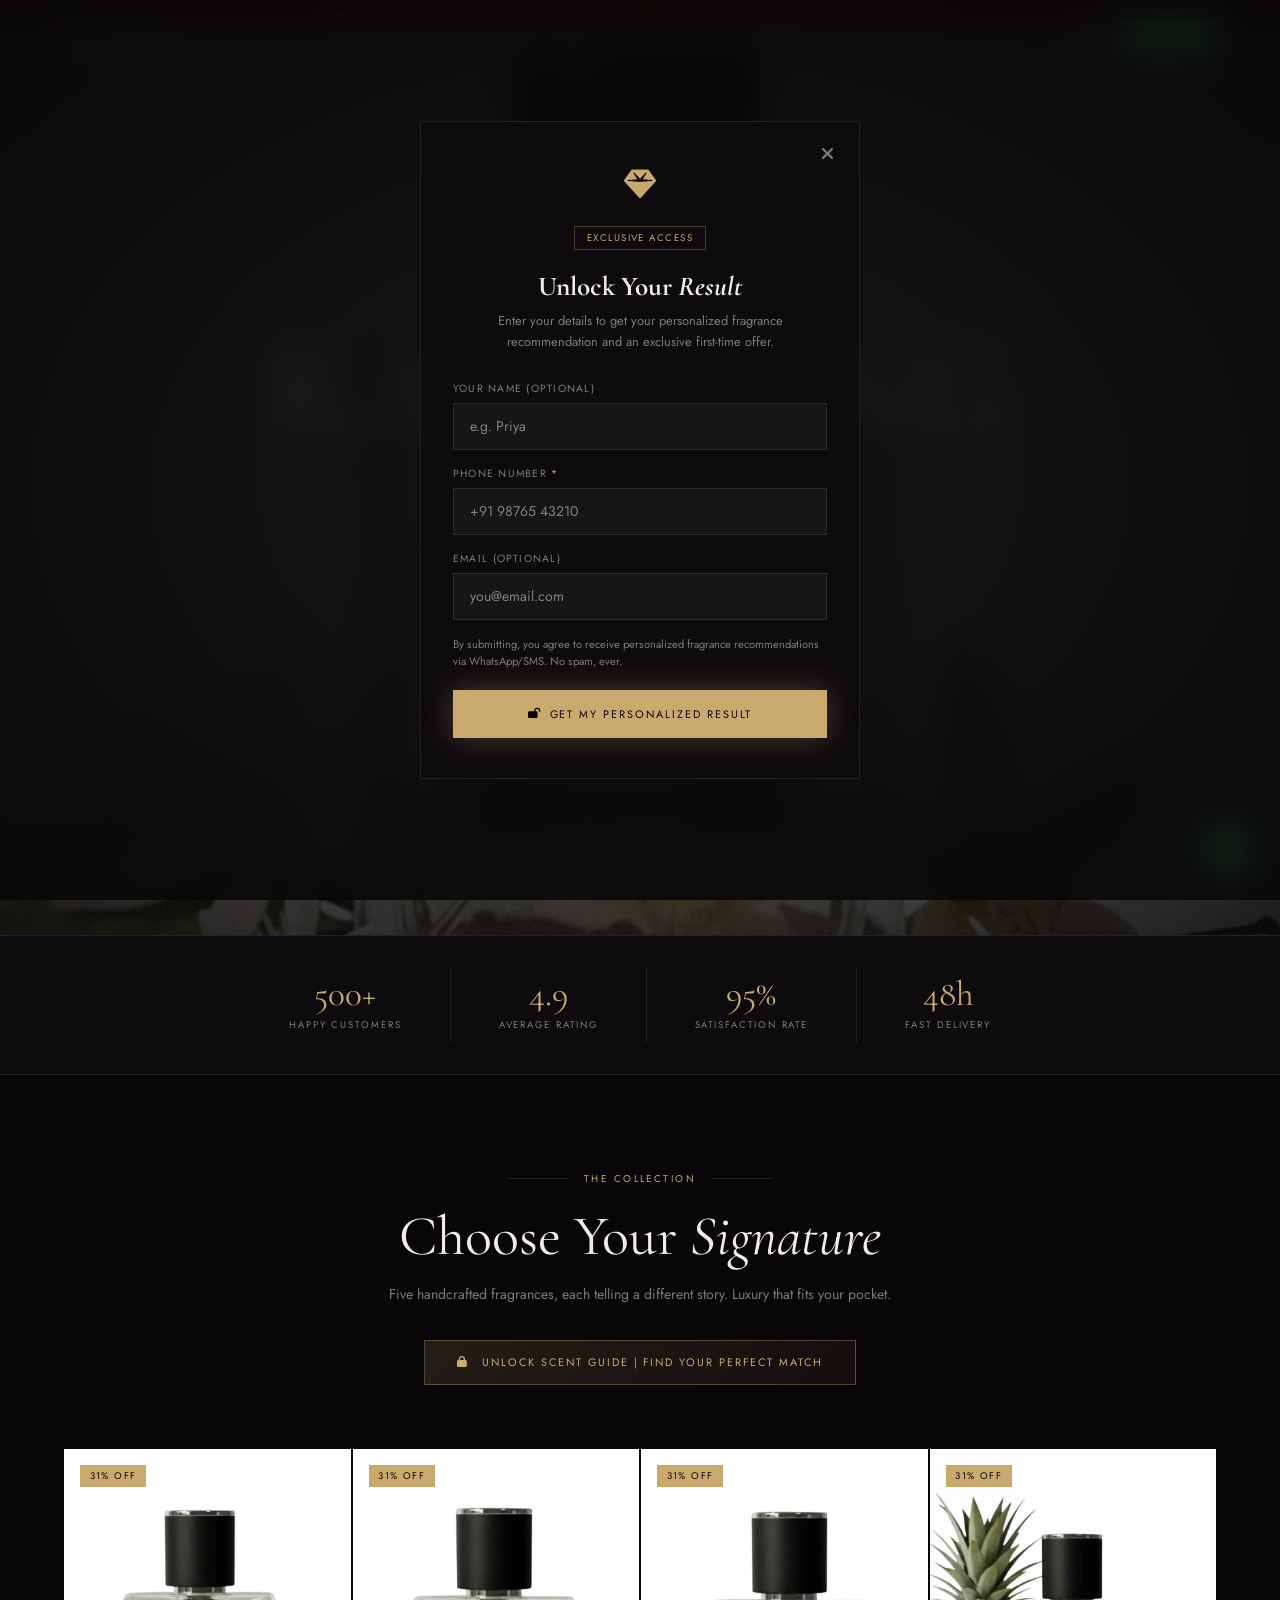
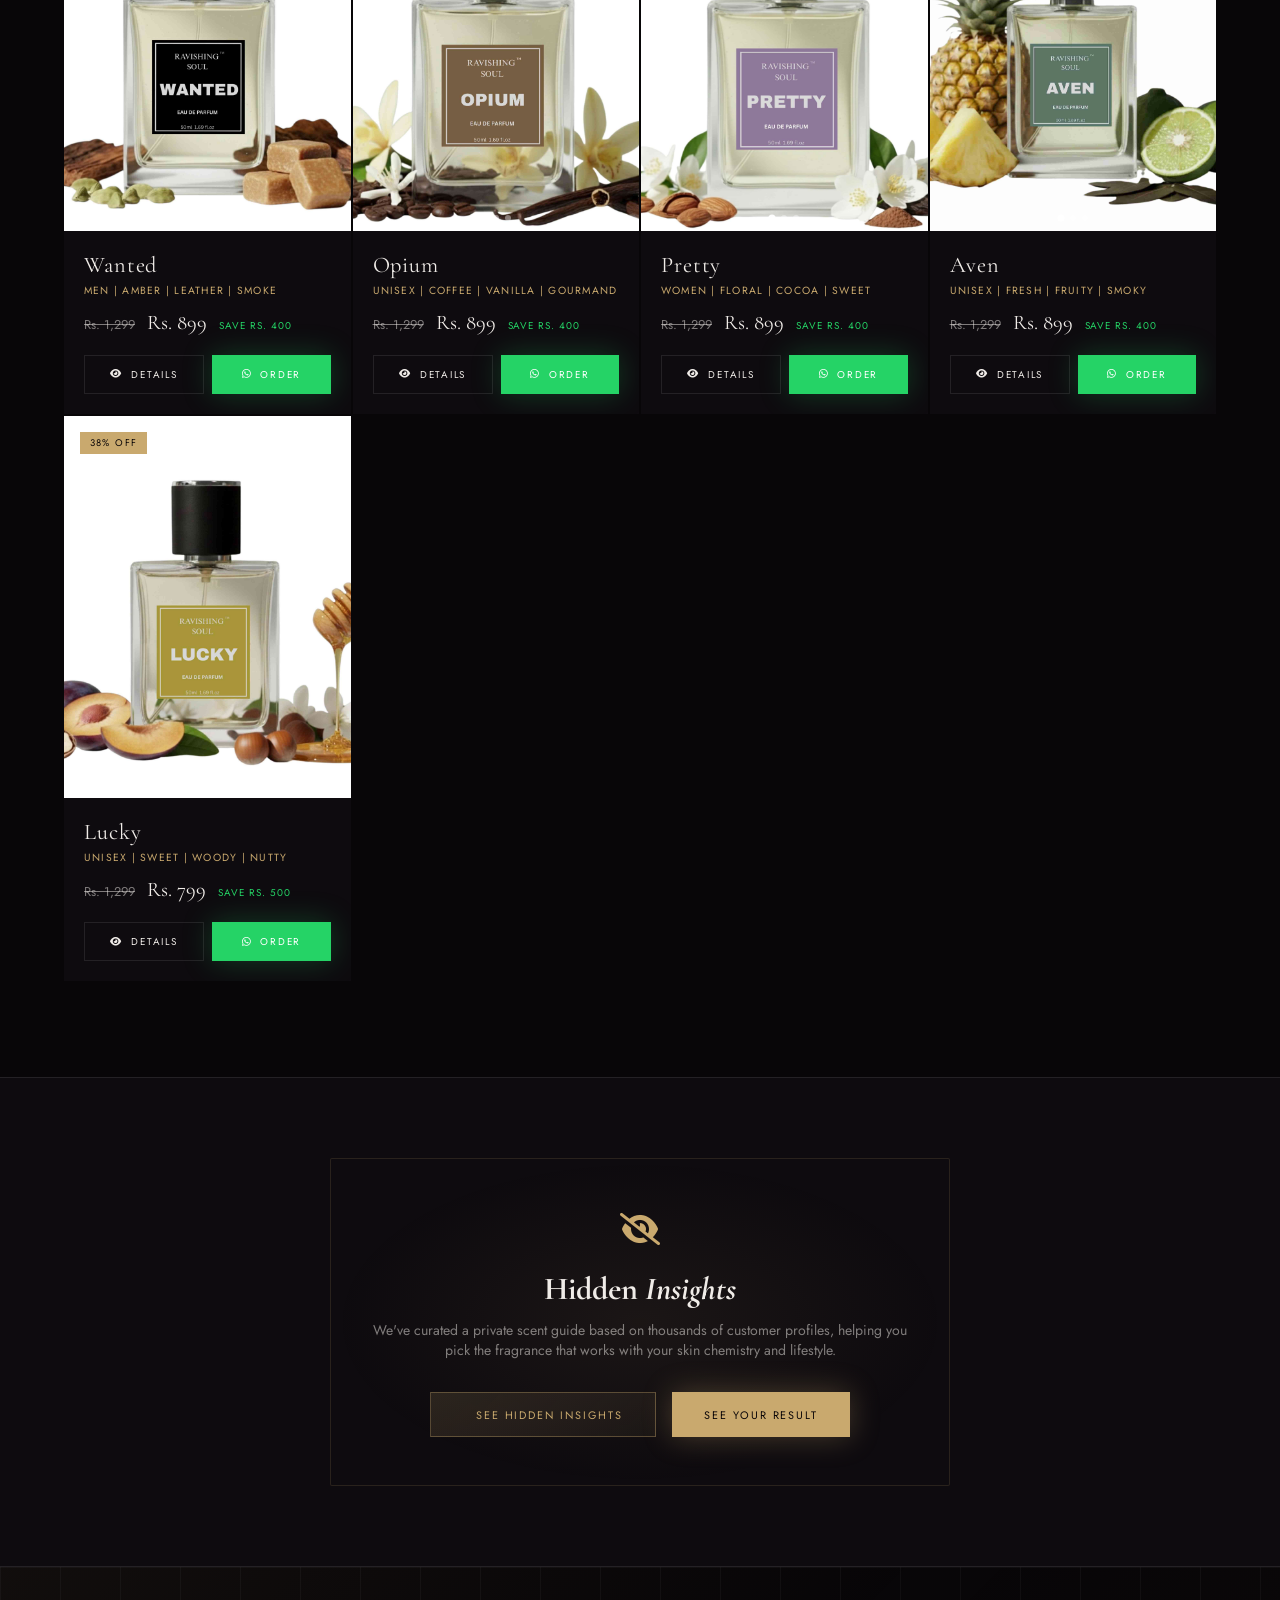
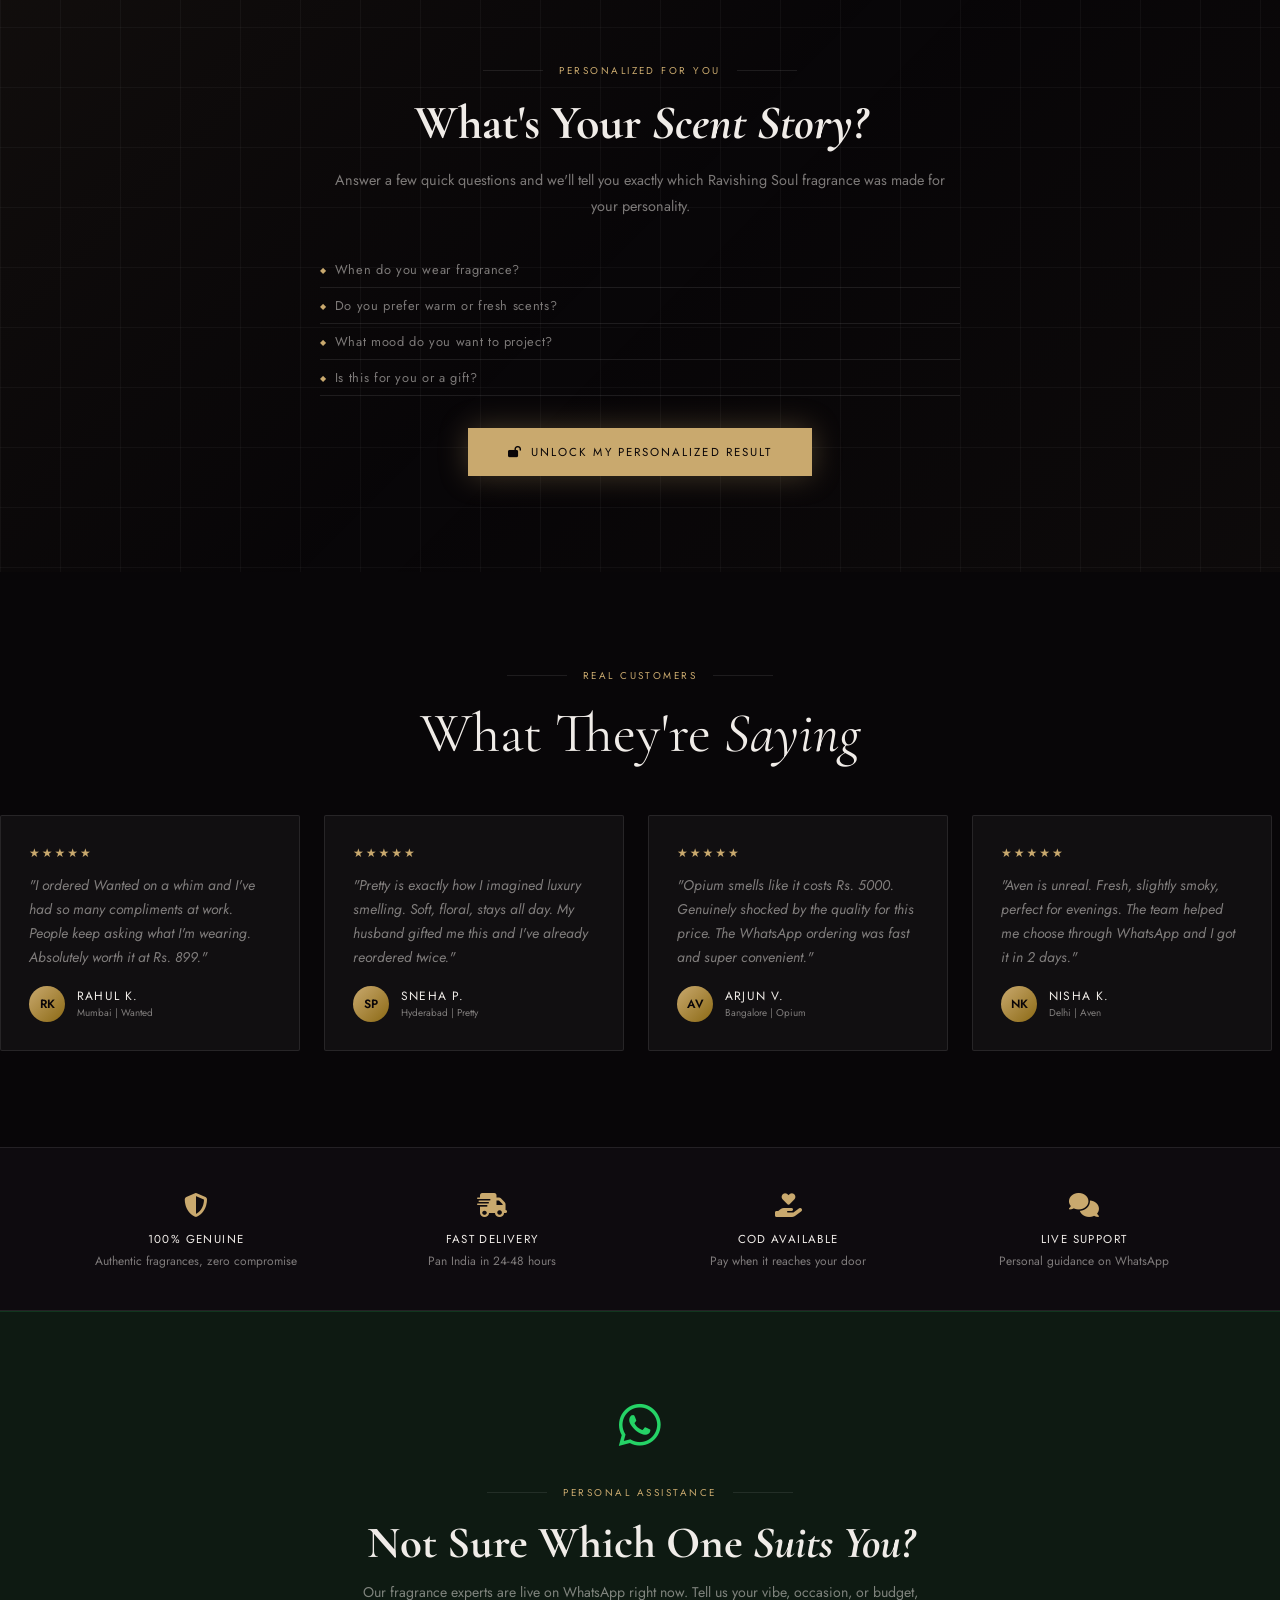
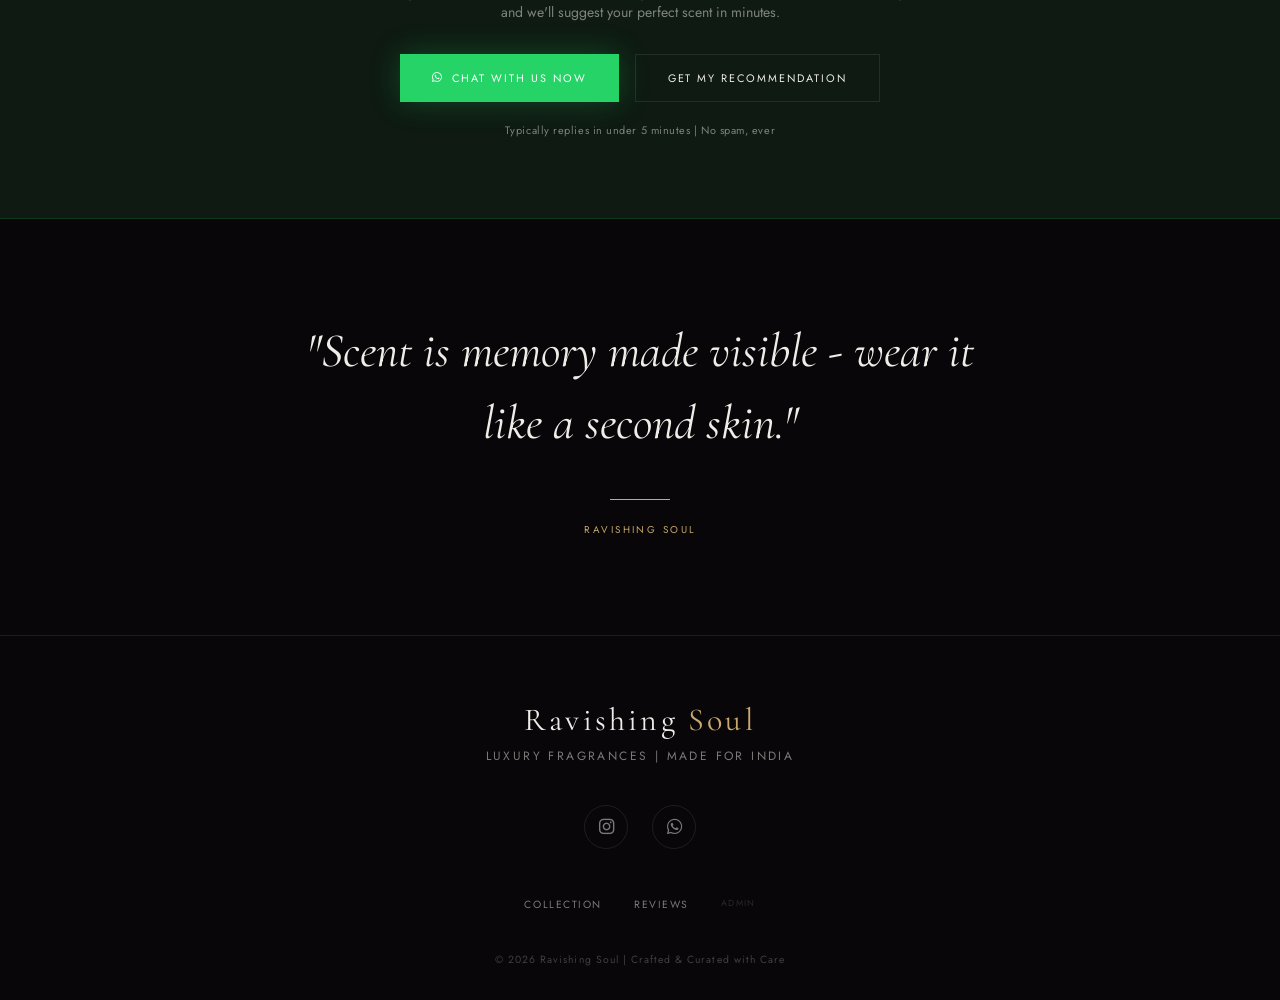
<file: index.html>
<!DOCTYPE html>
<html lang="en" data-theme="dark">
<head>
<meta charset="UTF-8"/>
<meta name="viewport" content="width=device-width,initial-scale=1.0"/>
<title>Luxury Perfumes Under Rs. 999 in India | Ravishing Soul</title>
<meta name="description" content="Buy luxury perfumes under Rs. 999 in India from Ravishing Soul. Long-lasting premium fragrances for men and women. Order online via WhatsApp with fast delivery."/>
<meta name="keywords" content="ravishing soul perfume, luxury perfume under 999, best perfume under 1000 in India, long lasting perfume, affordable luxury perfume, buy perfume online India"/>
<meta name="robots" content="index, follow"/>
<link rel="canonical" href="https://ravishingsoul.com/"/>
<meta property="og:title" content="Luxury Perfumes Under Rs. 999 in India | Ravishing Soul"/>
<meta property="og:description" content="Buy long-lasting luxury perfumes under Rs. 999 in India. Premium fragrance brand Ravishing Soul."/>
<meta property="og:type" content="website"/>
<meta property="og:url" content="https://ravishingsoul.com/"/>
<meta property="og:image" content="https://ravishingsoul.com/images/wanted/1.jpg"/>
<script type="application/ld+json">{"@context":"https://schema.org","@type":"Brand","name":"Ravishing Soul","url":"https://ravishingsoul.com","description":"Affordable luxury perfume brand in India offering long-lasting fragrances under Rs. 999 for men and women.","sameAs":["https://www.instagram.com/ravishingsoul.in"]}</script>
<link rel="preconnect" href="https://fonts.googleapis.com"/>
<link href="https://fonts.googleapis.com/css2?family=Cormorant+Garamond:ital,wght@0,400;0,500;0,600;1,400;1,500&family=Jost:wght@300;400;500&display=swap" rel="stylesheet"/>
<link rel="stylesheet" href="https://cdnjs.cloudflare.com/ajax/libs/font-awesome/6.5.1/css/all.min.css"/>
<link rel="stylesheet" href="css/styles.css"/>
<link rel="preload" as="image" href="images/wanted/1.jpg"/>
<link rel="preload" as="image" href="images/opium/1.jpg"/>
</head>
<body>

<!-- SCARCITY RIBBON -->
<div class="scarcity-bar">
  <i class="fas fa-fire" style="margin-right:.4rem"></i>
  Only <span id="scarcityCount">17</span> bottles left at launch price &nbsp;|&nbsp; Free shipping above Rs. 1499 &nbsp;|&nbsp; COD available
</div>

<!-- NAV -->
<nav class="nav" id="mainNav">
  <div class="nav-inner">
    <div class="nav-logo display">Ravishing <span>Soul</span></div>
    <div class="nav-links">
      <a href="#collection" data-cta="nav_collection">Collection</a>
      <a href="#proof" data-cta="nav_proof">Reviews</a>
      <a href="#about" data-cta="nav_about">Our Story</a>
    </div>
    <div class="nav-actions">
      <button class="theme-toggle" id="themeToggle"><i class="fas fa-moon"></i></button>
      <a href="https://wa.me/917396491027?text=Hey%20RavishingSoul%20I%27d%20like%20help%20choosing%20a%20fragrance." target="_blank" class="btn btn-wa" data-cta="nav_wa" style="padding:.55rem 1.2rem;font-size:.6rem">
        <i class="fab fa-whatsapp"></i> Order
      </a>
      <div class="nav-ham" id="navHam"><span></span><span></span><span></span></div>
    </div>
  </div>
</nav>

<!-- MOBILE MENU -->
<div class="mobile-nav" id="mobileMenu">
  <a href="#collection">Collection</a>
  <a href="#proof">Reviews</a>
  <a href="#about">Our Story</a>
  <a href="https://wa.me/917396491027?text=Hey%20RavishingSoul%20I%27d%20like%20help%20choosing%20a%20fragrance." target="_blank" class="btn btn-wa" data-cta="mnav_wa"><i class="fab fa-whatsapp"></i> Order on WhatsApp</a>
</div>

<!-- HERO -->
<section class="hero">
  <div class="hero-media" aria-hidden="true"></div>
  <div class="hero-overlay"></div>
  <div class="hero-grain"></div>
  <div class="hero-content">
    <div class="live-badge"><span class="live-dot"></span> Team live now | personalized assistance</div>
    <div class="hero-eyebrow">Est. India | Luxury under Rs. 999</div>
    <h1 class="hero-title display">Ravishing<br/><em>Soul</em></h1>
    <p class="hero-sub">Fragrances that linger long after you've left the room. Crafted for modern India: bold, elegant, unforgettable.</p>
    <div class="hero-ctas">
      <a href="#collection" class="btn btn-gold" data-cta="hero_explore"><i class="fas fa-compass"></i> Explore Collection</a>
      <button class="btn btn-ghost" data-result="hero" data-cta="hero_result">See Your Match</button>
    </div>
  </div>
  <div class="hero-scroll"><span>Scroll</span><div class="scroll-line"></div></div>
</section>

<!-- STATS BAR -->
<div class="stats-bar reveal">
  <div class="stats-inner">
    <div class="stat-item"><span class="stat-num display">500+</span><span class="stat-label">Happy Customers</span></div>
    <div class="stat-item"><span class="stat-num display">4.9</span><span class="stat-label">Average Rating</span></div>
    <div class="stat-item"><span class="stat-num display">95%</span><span class="stat-label">Satisfaction Rate</span></div>
    <div class="stat-item"><span class="stat-num display">48h</span><span class="stat-label">Fast Delivery</span></div>
  </div>
</div>

<!-- COLLECTION -->
<section id="collection" class="section">
  <div class="container">
    <div class="reveal" style="text-align:center;margin-bottom:1rem">
      <div class="section-label" style="justify-content:center">The Collection</div>
      <h2 class="section-title display">Choose Your <em>Signature</em></h2>
      <p class="section-sub" style="margin:0 auto">Five handcrafted fragrances, each telling a different story. Luxury that fits your pocket.</p>
    </div>
    <div class="reveal" style="text-align:center;margin:2rem 0 3rem">
      <button class="btn btn-secret" data-panel="scent_guide" data-cta="secret_scent_guide">
        <i class="fas fa-lock" style="font-size:.7rem"></i> &nbsp;Unlock Scent Guide | Find Your Perfect Match
      </button>
    </div>

    <div class="collection-grid stagger">

      <!-- WANTED -->
      <div class="product-card">
        <div class="product-img-wrap product-slider-new" data-images="images/wanted/1.jpg,images/wanted/2.jpg,images/wanted/3.jpg,images/wanted/4.jpg,images/wanted/5.jpg,images/wanted/6.jpg">
          <img class="slide-main" src="images/wanted/1.jpg" alt="Wanted Perfume by Ravishing Soul" loading="lazy"/>
          <div class="product-badge">31% OFF</div>
          <div class="product-overlay">
            <a href="wanted.html" class="btn btn-gold" style="width:100%;justify-content:center" data-cta="card_wanted_view">View Product</a>
          </div>
          <div style="position:absolute;bottom:.6rem;left:0;right:0;display:flex;justify-content:center;gap:6px;z-index:3">
            <span class="slide-dot" style="width:6px;height:6px;border-radius:50%;background:rgba(255,255,255,.4);cursor:pointer;transition:.3s;display:block"></span>
            <span class="slide-dot" style="width:6px;height:6px;border-radius:50%;background:rgba(255,255,255,.4);cursor:pointer;transition:.3s;display:block"></span>
            <span class="slide-dot" style="width:6px;height:6px;border-radius:50%;background:rgba(255,255,255,.4);cursor:pointer;transition:.3s;display:block"></span>
          </div>
        </div>
        <div class="product-info">
          <div class="product-name display">Wanted</div>
          <div class="product-notes">Men | Amber | Leather | Smoke</div>
          <div class="product-price">
            <span class="price-old">Rs. 1,299</span>
            <span class="price-new display">Rs. 899</span>
            <span class="price-off">Save Rs. 400</span>
          </div>
        </div>
        <div class="product-actions">
          <a href="wanted.html" class="btn btn-outline" data-cta="card_wanted_detail"><i class="fas fa-eye"></i> Details</a>
          <a href="https://wa.me/917396491027?text=Hey%20RavishingSoul%20I%20want%20to%20order%20Wanted." target="_blank" class="btn btn-wa" data-cta="card_wanted_wa"><i class="fab fa-whatsapp"></i> Order</a>
        </div>
      </div>

      <!-- OPIUM -->
      <div class="product-card">
        <div class="product-img-wrap product-slider-new" data-images="images/opium/1.jpg,images/opium/2.jpg,images/opium/3.jpg,images/opium/4.jpg,images/opium/5.jpg,images/opium/6.jpg">
          <img class="slide-main" src="images/opium/1.jpg" alt="Opium Perfume by Ravishing Soul" loading="lazy"/>
          <div class="product-badge">31% OFF</div>
          <div class="product-overlay">
            <a href="opium.html" class="btn btn-gold" style="width:100%;justify-content:center" data-cta="card_opium_view">View Product</a>
          </div>
          <div style="position:absolute;bottom:.6rem;left:0;right:0;display:flex;justify-content:center;gap:6px;z-index:3">
            <span class="slide-dot" style="width:6px;height:6px;border-radius:50%;background:rgba(255,255,255,.4);cursor:pointer;transition:.3s;display:block"></span>
            <span class="slide-dot" style="width:6px;height:6px;border-radius:50%;background:rgba(255,255,255,.4);cursor:pointer;transition:.3s;display:block"></span>
            <span class="slide-dot" style="width:6px;height:6px;border-radius:50%;background:rgba(255,255,255,.4);cursor:pointer;transition:.3s;display:block"></span>
          </div>
        </div>
        <div class="product-info">
          <div class="product-name display">Opium</div>
          <div class="product-notes">Unisex | Coffee | Vanilla | Gourmand</div>
          <div class="product-price">
            <span class="price-old">Rs. 1,299</span>
            <span class="price-new display">Rs. 899</span>
            <span class="price-off">Save Rs. 400</span>
          </div>
        </div>
        <div class="product-actions">
          <a href="opium.html" class="btn btn-outline" data-cta="card_opium_detail"><i class="fas fa-eye"></i> Details</a>
          <a href="https://wa.me/917396491027?text=Hey%20RavishingSoul%20I%20want%20to%20order%20Opium." target="_blank" class="btn btn-wa" data-cta="card_opium_wa"><i class="fab fa-whatsapp"></i> Order</a>
        </div>
      </div>

      <!-- PRETTY -->
      <div class="product-card">
        <div class="product-img-wrap product-slider-new" data-images="images/pretty/1.jpg,images/pretty/2.jpg,images/pretty/3.jpg,images/pretty/4.jpg,images/pretty/5.jpg,images/pretty/6.jpg">
          <img class="slide-main" src="images/pretty/1.jpg" alt="Pretty Perfume by Ravishing Soul" loading="lazy"/>
          <div class="product-badge">31% OFF</div>
          <div class="product-overlay">
            <a href="pretty.html" class="btn btn-gold" style="width:100%;justify-content:center" data-cta="card_pretty_view">View Product</a>
          </div>
          <div style="position:absolute;bottom:.6rem;left:0;right:0;display:flex;justify-content:center;gap:6px;z-index:3">
            <span class="slide-dot" style="width:6px;height:6px;border-radius:50%;background:rgba(255,255,255,.4);cursor:pointer;transition:.3s;display:block"></span>
            <span class="slide-dot" style="width:6px;height:6px;border-radius:50%;background:rgba(255,255,255,.4);cursor:pointer;transition:.3s;display:block"></span>
            <span class="slide-dot" style="width:6px;height:6px;border-radius:50%;background:rgba(255,255,255,.4);cursor:pointer;transition:.3s;display:block"></span>
          </div>
        </div>
        <div class="product-info">
          <div class="product-name display">Pretty</div>
          <div class="product-notes">Women | Floral | Cocoa | Sweet</div>
          <div class="product-price">
            <span class="price-old">Rs. 1,299</span>
            <span class="price-new display">Rs. 899</span>
            <span class="price-off">Save Rs. 400</span>
          </div>
        </div>
        <div class="product-actions">
          <a href="pretty.html" class="btn btn-outline" data-cta="card_pretty_detail"><i class="fas fa-eye"></i> Details</a>
          <a href="https://wa.me/917396491027?text=Hey%20RavishingSoul%20I%20want%20to%20order%20Pretty." target="_blank" class="btn btn-wa" data-cta="card_pretty_wa"><i class="fab fa-whatsapp"></i> Order</a>
        </div>
      </div>

      <!-- AVEN -->
      <div class="product-card">
        <div class="product-img-wrap product-slider-new" data-images="images/aven/1.jpg,images/aven/2.jpg,images/aven/3.jpg,images/aven/4.jpg,images/aven/5.jpg,images/aven/6.jpg">
          <img class="slide-main" src="images/aven/1.jpg" alt="Aven Perfume by Ravishing Soul" loading="lazy"/>
          <div class="product-badge">31% OFF</div>
          <div class="product-overlay">
            <a href="aven.html" class="btn btn-gold" style="width:100%;justify-content:center" data-cta="card_aven_view">View Product</a>
          </div>
          <div style="position:absolute;bottom:.6rem;left:0;right:0;display:flex;justify-content:center;gap:6px;z-index:3">
            <span class="slide-dot" style="width:6px;height:6px;border-radius:50%;background:rgba(255,255,255,.4);cursor:pointer;transition:.3s;display:block"></span>
            <span class="slide-dot" style="width:6px;height:6px;border-radius:50%;background:rgba(255,255,255,.4);cursor:pointer;transition:.3s;display:block"></span>
            <span class="slide-dot" style="width:6px;height:6px;border-radius:50%;background:rgba(255,255,255,.4);cursor:pointer;transition:.3s;display:block"></span>
          </div>
        </div>
        <div class="product-info">
          <div class="product-name display">Aven</div>
          <div class="product-notes">Unisex | Fresh | Fruity | Smoky</div>
          <div class="product-price">
            <span class="price-old">Rs. 1,299</span>
            <span class="price-new display">Rs. 899</span>
            <span class="price-off">Save Rs. 400</span>
          </div>
        </div>
        <div class="product-actions">
          <a href="aven.html" class="btn btn-outline" data-cta="card_aven_detail"><i class="fas fa-eye"></i> Details</a>
          <a href="https://wa.me/917396491027?text=Hey%20RavishingSoul%20I%20want%20to%20order%20Aven." target="_blank" class="btn btn-wa" data-cta="card_aven_wa"><i class="fab fa-whatsapp"></i> Order</a>
        </div>
      </div>

      <!-- LUCKY -->
      <div class="product-card">
        <div class="product-img-wrap product-slider-new" data-images="images/lucky/1.jpg,images/lucky/2.jpg,images/lucky/3.jpg,images/lucky/4.jpg,images/lucky/5.jpg,images/lucky/6.jpg">
          <img class="slide-main" src="images/lucky/1.jpg" alt="Lucky Perfume by Ravishing Soul" loading="lazy"/>
          <div class="product-badge">38% OFF</div>
          <div class="product-overlay">
            <a href="lucky.html" class="btn btn-gold" style="width:100%;justify-content:center" data-cta="card_lucky_view">View Product</a>
          </div>
          <div style="position:absolute;bottom:.6rem;left:0;right:0;display:flex;justify-content:center;gap:6px;z-index:3">
            <span class="slide-dot" style="width:6px;height:6px;border-radius:50%;background:rgba(255,255,255,.4);cursor:pointer;transition:.3s;display:block"></span>
            <span class="slide-dot" style="width:6px;height:6px;border-radius:50%;background:rgba(255,255,255,.4);cursor:pointer;transition:.3s;display:block"></span>
            <span class="slide-dot" style="width:6px;height:6px;border-radius:50%;background:rgba(255,255,255,.4);cursor:pointer;transition:.3s;display:block"></span>
          </div>
        </div>
        <div class="product-info">
          <div class="product-name display">Lucky</div>
          <div class="product-notes">Unisex | Sweet | Woody | Nutty</div>
          <div class="product-price">
            <span class="price-old">Rs. 1,299</span>
            <span class="price-new display">Rs. 799</span>
            <span class="price-off">Save Rs. 500</span>
          </div>
        </div>
        <div class="product-actions">
          <a href="lucky.html" class="btn btn-outline" data-cta="card_lucky_detail"><i class="fas fa-eye"></i> Details</a>
          <a href="https://wa.me/917396491027?text=Hey%20RavishingSoul%20I%20want%20to%20order%20Lucky." target="_blank" class="btn btn-wa" data-cta="card_lucky_wa"><i class="fab fa-whatsapp"></i> Order</a>
        </div>
      </div>

    </div>
  </div>
</section>

<!-- SECRET REVEAL SECTION -->
<section class="secret-section">
  <div class="container">
    <div class="secret-glow reveal">
      <div class="secret-icon"><i class="fas fa-eye-slash"></i></div>
      <h3 class="secret-title display">Hidden <em>Insights</em></h3>
      <p class="secret-sub">We've curated a private scent guide based on thousands of customer profiles, helping you pick the fragrance that works with your skin chemistry and lifestyle.</p>
      <div style="display:flex;gap:1rem;flex-wrap:wrap;justify-content:center">
        <button class="btn btn-secret" data-panel="hidden_insights" data-cta="secret_hidden_insights">
          <i class="fas fa-sparkles" style="font-size:.7rem"></i> &nbsp;See Hidden Insights
        </button>
        <button class="btn btn-gold" data-result="reveal_section" data-cta="reveal_result">See Your Result</button>
      </div>
    </div>
  </div>
</section>

<!-- FRAGRANCE QUIZ TEASER -->
<section class="quiz-teaser" id="quiz">
  <div class="quiz-bg"></div>
  <div class="quiz-grid-lines"></div>
  <div class="quiz-content reveal">
    <div class="section-label" style="justify-content:center">Personalized for You</div>
    <h2 class="quiz-title display">What's Your <em>Scent Story?</em></h2>
    <p class="quiz-sub">Answer a few quick questions and we'll tell you exactly which Ravishing Soul fragrance was made for your personality.</p>
    <div class="quiz-questions">
      <div class="quiz-q">When do you wear fragrance?</div>
      <div class="quiz-q">Do you prefer warm or fresh scents?</div>
      <div class="quiz-q">What mood do you want to project?</div>
      <div class="quiz-q">Is this for you or a gift?</div>
    </div>
    <button class="btn btn-gold" style="font-size:.72rem;padding:1rem 2.5rem" data-result="quiz" data-cta="quiz_unlock">
      <i class="fas fa-lock-open"></i> Unlock My Personalized Result
    </button>
  </div>
</section>

<!-- TESTIMONIALS -->
<section id="proof" class="section">
  <div class="container">
    <div class="reveal" style="text-align:center;margin-bottom:3rem">
      <div class="section-label" style="justify-content:center">Real Customers</div>
      <h2 class="section-title display">What They're <em>Saying</em></h2>
    </div>
  </div>
  <div class="testimonials-wrap">
    <div class="testimonials-track">
      <div class="testi-card"><div class="testi-stars">&#9733;&#9733;&#9733;&#9733;&#9733;</div><p class="testi-text">"I ordered Wanted on a whim and I've had so many compliments at work. People keep asking what I'm wearing. Absolutely worth it at Rs. 899."</p><div class="testi-author"><div class="testi-avatar">RK</div><div><div class="testi-name">Rahul K.</div><div class="testi-loc">Mumbai | Wanted</div></div></div></div>
      <div class="testi-card"><div class="testi-stars">&#9733;&#9733;&#9733;&#9733;&#9733;</div><p class="testi-text">"Pretty is exactly how I imagined luxury smelling. Soft, floral, stays all day. My husband gifted me this and I've already reordered twice."</p><div class="testi-author"><div class="testi-avatar">SP</div><div><div class="testi-name">Sneha P.</div><div class="testi-loc">Hyderabad | Pretty</div></div></div></div>
      <div class="testi-card"><div class="testi-stars">&#9733;&#9733;&#9733;&#9733;&#9733;</div><p class="testi-text">"Opium smells like it costs Rs. 5000. Genuinely shocked by the quality for this price. The WhatsApp ordering was fast and super convenient."</p><div class="testi-author"><div class="testi-avatar">AV</div><div><div class="testi-name">Arjun V.</div><div class="testi-loc">Bangalore | Opium</div></div></div></div>
      <div class="testi-card"><div class="testi-stars">&#9733;&#9733;&#9733;&#9733;&#9733;</div><p class="testi-text">"Aven is unreal. Fresh, slightly smoky, perfect for evenings. The team helped me choose through WhatsApp and I got it in 2 days."</p><div class="testi-author"><div class="testi-avatar">NK</div><div><div class="testi-name">Nisha K.</div><div class="testi-loc">Delhi | Aven</div></div></div></div>
      <div class="testi-card"><div class="testi-stars">&#9733;&#9733;&#9733;&#9733;&#9733;</div><p class="testi-text">"Lucky is my everyday scent now. Sweet without being overpowering. I've introduced it to my whole friend group and everyone loves it."</p><div class="testi-author"><div class="testi-avatar">MS</div><div><div class="testi-name">Manish S.</div><div class="testi-loc">Pune | Lucky</div></div></div></div>
      <div class="testi-card"><div class="testi-stars">&#9733;&#9733;&#9733;&#9733;&#9733;</div><p class="testi-text">"I was skeptical about ordering perfume online but Ravishing Soul changed everything. Authentic quality, fast shipping, the scent lasts 8+ hours."</p><div class="testi-author"><div class="testi-avatar">PD</div><div><div class="testi-name">Priya D.</div><div class="testi-loc">Chennai | Opium</div></div></div></div>
    </div>
  </div>
</section>

<!-- TRUST SIGNALS -->
<div style="background:var(--bg2);border-top:1px solid var(--border);border-bottom:1px solid var(--border);padding:2.5rem 0">
  <div class="container">
    <div style="display:flex;flex-wrap:wrap;gap:2rem;justify-content:center;text-align:center" class="stagger">
      <div style="flex:1;min-width:150px"><div style="font-size:1.5rem;color:var(--gold);margin-bottom:.5rem"><i class="fas fa-shield-halved"></i></div><div style="font-size:.72rem;letter-spacing:.12em;text-transform:uppercase;margin-bottom:.3rem">100% Genuine</div><div style="font-size:.75rem;color:var(--text-dim)">Authentic fragrances, zero compromise</div></div>
      <div style="flex:1;min-width:150px"><div style="font-size:1.5rem;color:var(--gold);margin-bottom:.5rem"><i class="fas fa-truck-fast"></i></div><div style="font-size:.72rem;letter-spacing:.12em;text-transform:uppercase;margin-bottom:.3rem">Fast Delivery</div><div style="font-size:.75rem;color:var(--text-dim)">Pan India in 24-48 hours</div></div>
      <div style="flex:1;min-width:150px"><div style="font-size:1.5rem;color:var(--gold);margin-bottom:.5rem"><i class="fas fa-hand-holding-heart"></i></div><div style="font-size:.72rem;letter-spacing:.12em;text-transform:uppercase;margin-bottom:.3rem">COD Available</div><div style="font-size:.75rem;color:var(--text-dim)">Pay when it reaches your door</div></div>
      <div style="flex:1;min-width:150px"><div style="font-size:1.5rem;color:var(--gold);margin-bottom:.5rem"><i class="fas fa-comments"></i></div><div style="font-size:.72rem;letter-spacing:.12em;text-transform:uppercase;margin-bottom:.3rem">Live Support</div><div style="font-size:.75rem;color:var(--text-dim)">Personal guidance on WhatsApp</div></div>
    </div>
  </div>
</div>

<!-- WHATSAPP CTA SECTION -->
<section class="wa-section" id="about">
  <div class="container">
    <div class="reveal" style="max-width:560px;margin:0 auto;text-align:center">
      <div class="wa-icon-wrap"><i class="fab fa-whatsapp"></i></div>
      <div class="section-label" style="justify-content:center">Personal Assistance</div>
      <h2 class="wa-title display">Not Sure Which One <em>Suits You?</em></h2>
      <p class="wa-sub">Our fragrance experts are live on WhatsApp right now. Tell us your vibe, occasion, or budget, and we'll suggest your perfect scent in minutes.</p>
      <div style="display:flex;gap:1rem;flex-wrap:wrap;justify-content:center">
        <a href="https://wa.me/917396491027?text=Hey%2C%20I%20just%20checked%20your%20website.%20I%20want%20to%20know%20more." target="_blank" class="btn btn-wa" style="padding:1rem 2rem" data-cta="wa_section_chat">
          <i class="fab fa-whatsapp"></i> Chat With Us Now
        </a>
        <button class="btn btn-outline" data-result="wa_section" data-cta="wa_section_result">Get My Recommendation</button>
      </div>
      <p style="font-size:.68rem;color:var(--text-dim);margin-top:1.25rem;letter-spacing:.05em">Typically replies in under 5 minutes | No spam, ever</p>
    </div>
  </div>
</section>

<!-- TAGLINE -->
<section style="background:var(--bg);padding:6rem 1.5rem;text-align:center">
  <p class="display reveal" style="font-size:clamp(1.6rem,4vw,3rem);font-style:italic;font-weight:400;max-width:700px;margin:0 auto;line-height:1.5">"Scent is memory made visible - wear it like a second skin."</p>
  <div class="reveal" style="margin-top:2.5rem"><div style="width:60px;height:1px;background:var(--gold);margin:0 auto 1rem"></div><span style="font-size:.62rem;letter-spacing:.25em;text-transform:uppercase;color:var(--gold)">Ravishing Soul</span></div>
</section>

<!-- FOOTER -->
<footer class="footer">
  <div class="container">
    <div class="footer-brand display">Ravishing <span>Soul</span></div>
    <div class="footer-tagline">Luxury Fragrances | Made for India</div>
    <div class="footer-socials">
      <a href="https://www.instagram.com/ravishingsoul.in" target="_blank" class="footer-social" aria-label="Instagram" data-cta="footer_ig"><i class="fab fa-instagram"></i></a>
      <a href="https://wa.me/917396491027?text=Hey%2C%20I%20just%20checked%20your%20website.%20I%20want%20to%20know%20more." target="_blank" class="footer-social" aria-label="WhatsApp" data-cta="footer_wa"><i class="fab fa-whatsapp"></i></a>
    </div>
    <div class="footer-links">
      <a href="#collection">Collection</a>
      <a href="#proof">Reviews</a>
      <a href="admin.html" style="opacity:.3;font-size:.55rem">Admin</a>
    </div>
    <div class="footer-copy">&copy; 2026 Ravishing Soul | Crafted &amp; Curated with Care</div>
  </div>
</footer>

<!-- FLOATING WA -->
<a href="https://wa.me/917396491027?text=Hey%2C%20I%20just%20checked%20your%20website.%20I%20want%20to%20know%20more." target="_blank" class="float-wa" aria-label="Chat on WhatsApp" data-cta="float_wa">
  <div class="float-wa-pulse"></div>
  <i class="fab fa-whatsapp"></i>
</a>

<!-- LEAD CAPTURE MODAL -->
<div class="modal-backdrop" id="leadModal" role="dialog" aria-modal="true">
  <div class="modal-box">
    <button class="modal-close" id="modalClose" aria-label="Close"><i class="fas fa-xmark"></i></button>
    <div id="leadFormInner">
      <div style="text-align:center">
        <div class="modal-eye"><i class="fas fa-gem"></i></div>
        <div class="modal-tag">Exclusive Access</div>
        <h3 class="modal-title display">Unlock Your <em>Result</em></h3>
        <p class="modal-sub">Enter your details to get your personalized fragrance recommendation and an exclusive first-time offer.</p>
      </div>
      <form id="leadForm" novalidate>
        <div class="form-group">
          <label for="leadName">Your Name <span style="color:var(--text-dim)">(optional)</span></label>
          <input type="text" id="leadName" placeholder="e.g. Priya" autocomplete="given-name"/>
        </div>
        <div class="form-group">
          <label for="leadPhone">Phone Number <span style="color:var(--gold)">*</span></label>
          <input type="tel" id="leadPhone" placeholder="+91 98765 43210" required autocomplete="tel"/>
        </div>
        <div class="form-group">
          <label for="leadEmail">Email <span style="color:var(--text-dim)">(optional)</span></label>
          <input type="email" id="leadEmail" placeholder="you@email.com" autocomplete="email"/>
        </div>
        <p class="form-consent">By submitting, you agree to receive personalized fragrance recommendations via WhatsApp/SMS. No spam, ever.</p>
        <button type="submit" class="btn btn-gold" style="width:100%;justify-content:center;padding:1rem">
          <i class="fas fa-lock-open"></i> Get My Personalized Result
        </button>
      </form>
    </div>
    <div class="modal-success" id="leadSuccess">
      <div class="success-check"><i class="fas fa-circle-check"></i></div>
      <h3 class="success-title display">Your Access is <em>Ready</em></h3>
      <p class="success-sub">Our fragrance expert has your personalized recommendation waiting. Continue on WhatsApp to get your exclusive scent profile and special offer.</p>
      <div style="background:rgba(37,211,102,.06);border:1px solid rgba(37,211,102,.2);padding:1rem;margin-bottom:1.5rem;font-size:.8rem;color:var(--text-dim);line-height:1.6">
        <i class="fab fa-whatsapp" style="color:var(--green);margin-right:.4rem"></i>
        A fragrance expert is ready to assist you personally.
      </div>
      <a id="waRedirectBtn" href="#" class="btn btn-wa" style="width:100%;justify-content:center;padding:1rem;font-size:.8rem">
        <i class="fab fa-whatsapp"></i> Continue on WhatsApp
      </a>
      <button onclick="document.getElementById('leadModal').classList.remove('open');document.body.style.overflow=''" style="display:block;margin:1rem auto 0;background:none;border:none;color:var(--text-dim);font-size:.72rem;cursor:pointer;letter-spacing:.1em;text-transform:uppercase">
        Maybe later
      </button>
    </div>
  </div>
</div>

<!-- SECRET PANEL -->
<div id="panelBackdrop" style="position:fixed;inset:0;z-index:1700;background:rgba(8,6,8,.55);backdrop-filter:blur(6px);opacity:0;pointer-events:none;transition:opacity .35s"></div>
<div class="secret-panel" id="secretPanel" role="dialog">
  <button class="panel-close" id="panelClose" aria-label="Close panel"><i class="fas fa-xmark"></i></button>
  <div class="panel-back" style="margin-bottom:2rem">
    <span style="font-size:.6rem;letter-spacing:.15em;text-transform:uppercase;color:var(--gold);border:1px solid rgba(201,169,110,.25);padding:.25rem .75rem"><i class="fas fa-lock-open" style="margin-right:.3rem"></i> Exclusive Access Unlocked</span>
  </div>
  <span class="panel-label">Hidden Scent Guide</span>
  <h3 class="panel-title display">Find Your <em>Perfect Scent</em></h3>
  <p class="panel-body" style="margin-bottom:2rem">Based on thousands of customer profiles, here's how to choose the right Ravishing Soul fragrance for your personality and occasion.</p>
  <div class="panel-feature"><div class="panel-icon"><i class="fas fa-fire-flame-curved"></i></div><div><div class="panel-feat-title">For Bold &amp; Confident Personalities</div><div class="panel-feat-desc"><strong style="color:var(--gold)">Wanted</strong> - Leather, smoke and amber. Turns heads in every room. Best for evenings, office, and special occasions.</div></div></div>
  <div class="panel-feature"><div class="panel-icon"><i class="fas fa-mug-hot"></i></div><div><div class="panel-feat-title">For Coffee &amp; Dessert Lovers</div><div class="panel-feat-desc"><strong style="color:var(--gold)">Opium</strong> - Rich coffee and vanilla. Cozy, warm, and utterly addictive. Loved by unisex wearers who enjoy indulgent scents.</div></div></div>
  <div class="panel-feature"><div class="panel-icon"><i class="fas fa-spa"></i></div><div><div class="panel-feat-title">For Romantic &amp; Feminine Souls</div><div class="panel-feat-desc"><strong style="color:var(--gold)">Pretty</strong> - Floral and sweet with a cocoa base. Soft, feminine, elegant. Perfect for dates and daily wear.</div></div></div>
  <div class="panel-feature"><div class="panel-icon"><i class="fas fa-wind"></i></div><div><div class="panel-feat-title">For Fresh &amp; Active Lifestyles</div><div class="panel-feat-desc"><strong style="color:var(--gold)">Aven</strong> - Fresh, fruity with a smoky finish. The go-to for gym, outdoor events, and casual everyday wear.</div></div></div>
  <div class="panel-feature"><div class="panel-icon"><i class="fas fa-tree"></i></div><div><div class="panel-feat-title">For Sweet &amp; Subtle Wearers</div><div class="panel-feat-desc"><strong style="color:var(--gold)">Lucky</strong> - Sweet, woody, nutty. Cozy and approachable. Works all seasons and is great for gifting.</div></div></div>
  <div style="margin-top:2rem">
    <a href="https://wa.me/917396491027?text=Hey%2C%20I%20just%20checked%20your%20website.%20I%20want%20to%20know%20more." target="_blank" class="btn btn-wa" style="width:100%;justify-content:center" data-cta="panel_wa_click">
      <i class="fab fa-whatsapp"></i> Get Expert Recommendation
    </a>
  </div>
</div>

<!-- SEO hidden -->
<section style="position:absolute;width:1px;height:1px;overflow:hidden;clip:rect(0,0,0,0)" aria-hidden="true">
  <h1>Luxury Perfumes Under Rs. 999 in India - Ravishing Soul</h1>
  <p>Ravishing Soul is an affordable luxury perfume brand in India offering long-lasting premium fragrances for men and women under Rs. 999.</p>
  <h2>Best Long-Lasting Perfumes Under Rs. 1000</h2>
  <p>Discover Wanted, Opium, Pretty, Aven and Lucky. Order directly via WhatsApp for fast delivery across India.</p>
</section>

<script src="js/main.js"></script>
</body>
</html>
</file>
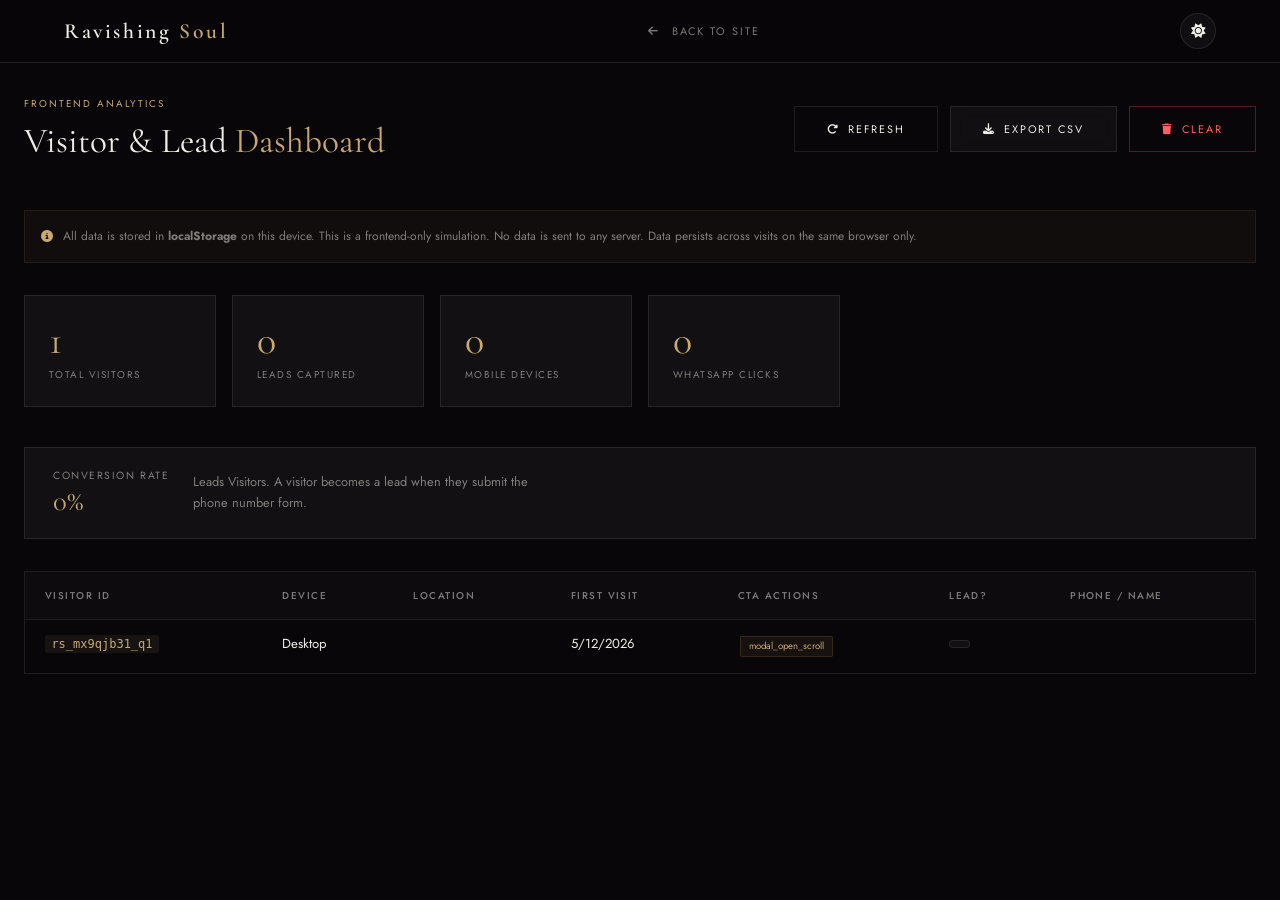
<file: admin.html>
<!DOCTYPE html>
<html lang="en" data-theme="dark">
<head>
<meta charset="UTF-8"/>
<meta name="viewport" content="width=device-width,initial-scale=1.0"/>
<title>Admin Dashboard  Ravishing Soul</title>
<link rel="preconnect" href="https://fonts.googleapis.com"/>
<link href="https://fonts.googleapis.com/css2?family=Cormorant+Garamond:ital,wght@0,400;0,600;1,400&family=Jost:wght@300;400;500&display=swap" rel="stylesheet"/>
<link rel="stylesheet" href="https://cdnjs.cloudflare.com/ajax/libs/font-awesome/6.5.1/css/all.min.css"/>
<link rel="stylesheet" href="css/styles.css"/>
<style>
.admin-wrap { max-width: 1300px; margin: 0 auto; padding: 6rem 1.5rem 4rem; }
.admin-header { display: flex; align-items: center; justify-content: space-between; margin-bottom: 3rem; flex-wrap: gap; gap: 1rem; }
.admin-title { font-family: var(--font-display); font-size: 2.2rem; }
.admin-title span { color: var(--gold); }
.admin-actions { display: flex; gap: 0.75rem; flex-wrap: wrap; }

.stats-cards { display: grid; grid-template-columns: repeat(auto-fill, minmax(180px, 1fr)); gap: 1rem; margin-bottom: 2.5rem; }
.stat-card { background: var(--surface); border: 1px solid var(--border); padding: 1.5rem; }
.stat-card-num { font-family: var(--font-display); font-size: 2.5rem; color: var(--gold); line-height: 1; }
.stat-card-label { font-size: 0.62rem; letter-spacing: 0.15em; text-transform: uppercase; color: var(--text-dim); margin-top: 0.4rem; }

.table-wrap { overflow-x: auto; border: 1px solid var(--border); }
table { width: 100%; border-collapse: collapse; font-size: 0.82rem; }
thead { background: var(--bg2); }
th { padding: 1rem 1.25rem; text-align: left; font-size: 0.62rem; letter-spacing: 0.15em; text-transform: uppercase; color: var(--text-dim); font-weight: 500; white-space: nowrap; }
td { padding: 0.9rem 1.25rem; border-top: 1px solid var(--border); vertical-align: top; }
tr:hover td { background: var(--surface); }

.id-code { font-family: monospace; font-size: 0.75rem; color: var(--gold); background: rgba(201,169,110,0.08); padding: 0.15rem 0.4rem; border-radius: 3px; }
.badge { display: inline-block; font-size: 0.62rem; letter-spacing: 0.1em; text-transform: uppercase; padding: 0.2rem 0.6rem; border-radius: 100px; }
.badge-green { background: rgba(37,211,102,0.12); color: var(--green); border: 1px solid rgba(37,211,102,0.2); }
.badge-dim { background: var(--surface); color: var(--text-dim); border: 1px solid var(--border); }
.action-tag { display: inline-block; font-size: 0.6rem; background: rgba(201,169,110,0.08); border: 1px solid rgba(201,169,110,0.15); color: var(--gold); padding: 0.15rem 0.5rem; margin: 2px; border-radius: 2px; }
.actions-cell { max-width: 260px; }
.phone-val { font-family: monospace; font-size: 0.82rem; }

.conv-bar { background: var(--surface); border: 1px solid var(--border); padding: 1.25rem 1.75rem; margin-bottom: 2rem; display: flex; align-items: center; gap: 1.5rem; flex-wrap: wrap; }
.conv-label { font-size: 0.65rem; letter-spacing: 0.15em; text-transform: uppercase; color: var(--text-dim); }
.conv-value { font-family: var(--font-display); font-size: 1.8rem; color: var(--gold); }

.note { font-size: 0.75rem; color: var(--text-dim); line-height: 1.6; padding: 1rem; background: rgba(201,169,110,0.04); border: 1px solid rgba(201,169,110,0.1); margin-bottom: 2rem; }
@media(max-width:600px){ .admin-header { flex-direction: column; align-items: flex-start; } }
</style>
</head>
<body>

<nav class="nav scrolled" id="mainNav">
  <div class="nav-inner">
    <div class="nav-logo">Ravishing <span>Soul</span></div>
    <div class="nav-links">
      <a href="index.html"><i class="fas fa-arrow-left" style="margin-right:.4rem;font-size:.7rem"></i> Back to Site</a>
    </div>
    <div class="nav-actions">
      <button class="theme-toggle" id="themeToggle"><i class="fas fa-sun"></i></button>
    </div>
  </div>
</nav>

<div class="admin-wrap">

  <div class="admin-header">
    <div>
      <div style="font-size:.62rem;letter-spacing:.2em;text-transform:uppercase;color:var(--gold);margin-bottom:.5rem">Frontend Analytics</div>
      <div class="admin-title">Visitor & Lead <span>Dashboard</span></div>
    </div>
    <div class="admin-actions">
      <button class="btn btn-outline" id="refreshBtn"><i class="fas fa-rotate-right"></i> Refresh</button>
      <button class="btn btn-ghost" id="exportBtn"><i class="fas fa-download"></i> Export CSV</button>
      <button class="btn btn-outline" id="clearBtn" style="border-color:rgba(255,80,80,.3);color:#ff6060"><i class="fas fa-trash"></i> Clear</button>
    </div>
  </div>

  <div class="note">
    <i class="fas fa-info-circle" style="color:var(--gold);margin-right:.4rem"></i>
    All data is stored in <strong>localStorage</strong> on this device. This is a frontend-only simulation. No data is sent to any server.
    Data persists across visits on the same browser only.
  </div>

  <div class="stats-cards">
    <div class="stat-card">
      <div class="stat-card-num" id="stat-visitors"></div>
      <div class="stat-card-label">Total Visitors</div>
    </div>
    <div class="stat-card">
      <div class="stat-card-num" id="stat-leads"></div>
      <div class="stat-card-label">Leads Captured</div>
    </div>
    <div class="stat-card">
      <div class="stat-card-num" id="stat-mobile"></div>
      <div class="stat-card-label">Mobile Devices</div>
    </div>
    <div class="stat-card">
      <div class="stat-card-num" id="stat-wa"></div>
      <div class="stat-card-label">WhatsApp Clicks</div>
    </div>
  </div>

  <div class="conv-bar">
    <div>
      <div class="conv-label">Conversion Rate</div>
      <div class="conv-value" id="conv-rate"></div>
    </div>
    <div style="font-size:.8rem;color:var(--text-dim);max-width:360px;line-height:1.6">
      Leads  Visitors. A visitor becomes a lead when they submit the phone number form.
    </div>
  </div>

  <div class="table-wrap">
    <table>
      <thead>
        <tr>
          <th>Visitor ID</th>
          <th>Device</th>
          <th>Location</th>
          <th>First Visit</th>
          <th>CTA Actions</th>
          <th>Lead?</th>
          <th>Phone / Name</th>
        </tr>
      </thead>
      <tbody id="visitorTable">
        <tr><td colspan="7" style="text-align:center;padding:2rem;color:var(--text-dim)">Loading</td></tr>
      </tbody>
    </table>
  </div>

</div>

<script>
  // Minimal theme init before admin.js loads
  const t = localStorage.getItem('rs_theme') || 'dark';
  document.documentElement.setAttribute('data-theme', t);
  document.getElementById('themeToggle')?.addEventListener('click', () => {
    const cur = document.documentElement.getAttribute('data-theme');
    const next = cur === 'dark' ? 'light' : 'dark';
    document.documentElement.setAttribute('data-theme', next);
    localStorage.setItem('rs_theme', next);
    const i = document.querySelector('#themeToggle i');
    if (i) i.className = next === 'dark' ? 'fas fa-sun' : 'fas fa-moon';
  });
</script>
<script src="js/admin.js"></script>
</body>
</html>
</file>
<file: css/styles.css>
/* ============================================================
   RAVISHING SOUL  Premium CSS
   ============================================================ */

:root {
  --bg: #080608;
  --bg2: #0e0b0f;
  --surface: rgba(255,255,255,0.04);
  --border: rgba(255,255,255,0.09);
  --text: #f0ece8;
  --text-dim: rgba(240,236,232,0.5);
  --gold: #c9a96e;
  --gold-light: #e8c98a;
  --green: #25D366;
  --radius: 2px;
  --font-display: 'Cormorant Garamond', 'Times New Roman', serif;
  --font-body: 'Jost', system-ui, sans-serif;
}

[data-theme="light"] {
  --bg: #f5f0eb;
  --bg2: #ede7df;
  --surface: rgba(0,0,0,0.04);
  --border: rgba(0,0,0,0.1);
  --text: #1a0f05;
  --text-dim: rgba(26,15,5,0.5);
}

/* ---- Reset & Base ---- */
*, *::before, *::after { box-sizing: border-box; margin: 0; padding: 0; }
html { scroll-behavior: smooth; font-size: 16px; }
body {
  background: var(--bg);
  color: var(--text);
  font-family: var(--font-body);
  overflow-x: hidden;
  transition: background 0.4s, color 0.4s;
}
a { color: inherit; text-decoration: none; }
img { display: block; max-width: 100%; }

/* ---- Typography ---- */
.display { font-family: var(--font-display); }
.caps { letter-spacing: 0.2em; text-transform: uppercase; font-size: 0.7rem; }
.gold { color: var(--gold); }

/* ---- Utility ---- */
.container { max-width: 1200px; margin: 0 auto; padding: 0 1.5rem; }
.section { padding: 6rem 0; }
.flex-center { display: flex; align-items: center; justify-content: center; }
.grid-2 { display: grid; grid-template-columns: 1fr 1fr; gap: 3rem; }
.grid-3 { display: grid; grid-template-columns: repeat(3,1fr); gap: 2rem; }

/* ============================================================
   NAV
   ============================================================ */
.nav {
  position: fixed; top: 0; width: 100%; z-index: 1000;
  padding: 1.2rem 0;
  transition: background 0.4s, backdrop-filter 0.4s, padding 0.3s;
}
.nav.scrolled {
  background: rgba(8,6,8,0.85);
  backdrop-filter: blur(24px);
  -webkit-backdrop-filter: blur(24px);
  border-bottom: 1px solid var(--border);
  padding: 0.8rem 0;
}
.nav-inner {
  max-width: 1200px; margin: 0 auto; padding: 0 1.5rem;
  display: flex; align-items: center; justify-content: space-between;
}
.nav-logo {
  font-family: var(--font-display);
  font-size: 1.35rem;
  letter-spacing: 0.12em;
  font-weight: 600;
}
.nav-logo span { color: var(--gold); }
.nav-links { display: flex; gap: 2.5rem; align-items: center; }
.nav-links a {
  font-size: 0.68rem; letter-spacing: 0.18em; text-transform: uppercase;
  color: var(--text-dim); transition: color 0.2s;
}
.nav-links a:hover { color: var(--text); }
.nav-actions { display: flex; gap: 1rem; align-items: center; }

/* Theme toggle */
.theme-toggle {
  width: 36px; height: 36px; border-radius: 50%;
  background: var(--surface); border: 1px solid var(--border);
  cursor: pointer; display: flex; align-items: center; justify-content: center;
  font-size: 0.9rem; transition: background 0.2s;
  color: var(--text);
}
.theme-toggle:hover { background: var(--border); }

/* Mobile nav */
.nav-ham { display: none; flex-direction: column; gap: 5px; cursor: pointer; padding: 4px; }
.nav-ham span { display: block; width: 22px; height: 1.5px; background: var(--text); transition: 0.3s; }

/* ============================================================
   HERO
   ============================================================ */
.hero {
  position: relative; min-height: 100svh;
  display: flex; align-items: center; justify-content: center;
  overflow: hidden;
}
.hero-video,
.hero-media {
  position: absolute; inset: 0; width: 100%; height: 100%;
  object-fit: cover; z-index: 0;
}
.hero-media {
  background:
    linear-gradient(rgba(8,6,8,0.15), rgba(8,6,8,0.15)),
    url("../images/opium/1.jpg") center/cover no-repeat;
}
.hero-overlay {
  position: absolute; inset: 0; z-index: 1;
  background: radial-gradient(ellipse at center, rgba(8,6,8,0.3) 0%, rgba(8,6,8,0.7) 60%, rgba(8,6,8,0.92) 100%);
}
.hero-grain {
  position: absolute; inset: 0; z-index: 2; pointer-events: none;
  background-image: url("data:image/svg+xml,%3Csvg viewBox='0 0 256 256' xmlns='http://www.w3.org/2000/svg'%3E%3Cfilter id='n'%3E%3CfeTurbulence type='fractalNoise' baseFrequency='0.9' numOctaves='4' stitchTiles='stitch'/%3E%3C/filter%3E%3Crect width='100%25' height='100%25' filter='url(%23n)' opacity='1'/%3E%3C/svg%3E");
  opacity: 0.035;
}
.hero-content {
  position: relative; z-index: 3;
  text-align: center; padding: 0 1.5rem;
  display: flex; flex-direction: column; align-items: center;
}
.hero-eyebrow {
  display: inline-block; font-size: 0.62rem; letter-spacing: 0.28em; text-transform: uppercase;
  color: var(--gold); border: 1px solid rgba(201,169,110,0.3);
  padding: 0.4rem 1.2rem; margin-bottom: 2rem;
  opacity: 0; animation: fadeUp 0.8s 0.3s forwards;
}
.hero-title {
  font-family: var(--font-display); font-size: clamp(3.5rem, 10vw, 8rem);
  font-weight: 400; line-height: 1; letter-spacing: 0.06em; text-transform: uppercase;
  margin-bottom: 1.5rem;
  opacity: 0; animation: fadeUp 0.9s 0.5s forwards;
}
.hero-title em { font-style: italic; color: var(--gold); }
.hero-sub {
  font-size: 0.9rem; letter-spacing: 0.05em; color: var(--text-dim);
  max-width: 460px; line-height: 1.8; margin-bottom: 3rem;
  opacity: 0; animation: fadeUp 0.8s 0.8s forwards;
}
.hero-ctas {
  display: flex; gap: 1rem; flex-wrap: wrap; justify-content: center;
  opacity: 0; animation: fadeUp 0.8s 1s forwards;
}
.hero-scroll {
  position: absolute; bottom: 2rem; left: 50%; transform: translateX(-50%);
  z-index: 3; display: flex; flex-direction: column; align-items: center; gap: 0.5rem;
  opacity: 0; animation: fadeUp 0.6s 1.5s forwards;
}
.hero-scroll span { font-size: 0.55rem; letter-spacing: 0.2em; text-transform: uppercase; color: var(--text-dim); }
.scroll-line {
  width: 1px; height: 48px; background: linear-gradient(to bottom, var(--gold), transparent);
  animation: scrollPulse 2s infinite;
}
/* Live badge */
.live-badge {
  display: inline-flex; align-items: center; gap: 0.4rem;
  font-size: 0.62rem; letter-spacing: 0.15em; text-transform: uppercase;
  color: var(--green); background: rgba(37,211,102,0.1);
  border: 1px solid rgba(37,211,102,0.25); border-radius: 100px;
  padding: 0.3rem 0.8rem; margin-bottom: 1rem;
  opacity: 0; animation: fadeUp 0.6s 0.1s forwards;
}
.live-dot { width: 6px; height: 6px; border-radius: 50%; background: var(--green); animation: pulse-green 2s infinite; }

/* ============================================================
   BUTTONS
   ============================================================ */
.btn {
  display: inline-flex; align-items: center; gap: 0.5rem;
  padding: 0.85rem 2rem; font-size: 0.68rem; letter-spacing: 0.18em; text-transform: uppercase;
  border: none; cursor: pointer; transition: all 0.25s; position: relative; overflow: hidden;
  font-family: var(--font-body);
}
.btn::after {
  content: ''; position: absolute; inset: 0;
  background: rgba(255,255,255,0.08); opacity: 0; transition: opacity 0.2s;
}
.btn:hover::after { opacity: 1; }

.btn-gold {
  background: var(--gold); color: #0a0608;
  box-shadow: 0 0 30px rgba(201,169,110,0.3);
}
.btn-gold:hover { background: var(--gold-light); box-shadow: 0 0 40px rgba(201,169,110,0.5); transform: translateY(-1px); }

.btn-outline {
  background: transparent; color: var(--text);
  border: 1px solid var(--border);
}
.btn-outline:hover { border-color: var(--gold); color: var(--gold); }

.btn-ghost {
  background: var(--surface); color: var(--text);
  border: 1px solid var(--border); backdrop-filter: blur(8px);
}
.btn-ghost:hover { border-color: rgba(201,169,110,0.4); }

.btn-wa {
  background: var(--green); color: #fff;
  box-shadow: 0 0 30px rgba(37,211,102,0.25);
}
.btn-wa:hover { background: #1fb956; box-shadow: 0 0 40px rgba(37,211,102,0.4); transform: translateY(-1px); }

.btn-secret {
  background: linear-gradient(135deg, rgba(201,169,110,0.15), rgba(201,169,110,0.05));
  border: 1px solid rgba(201,169,110,0.35); color: var(--gold);
  position: relative; overflow: hidden;
}
.btn-secret::before {
  content: ''; position: absolute; inset: 0;
  background: linear-gradient(90deg, transparent, rgba(201,169,110,0.1), transparent);
  transform: translateX(-100%); transition: transform 0.5s;
}
.btn-secret:hover::before { transform: translateX(100%); }
.btn-secret:hover { border-color: var(--gold); box-shadow: 0 0 20px rgba(201,169,110,0.2); }

/* ============================================================
   STATS BAR
   ============================================================ */
.stats-bar {
  background: var(--bg2); border-top: 1px solid var(--border); border-bottom: 1px solid var(--border);
  padding: 2rem 0;
}
.stats-inner {
  display: flex; align-items: center; justify-content: center;
  gap: 0; flex-wrap: wrap;
}
.stat-item {
  text-align: center; padding: 0.5rem 3rem;
  border-right: 1px solid var(--border);
}
.stat-item:last-child { border-right: none; }
.stat-num {
  font-family: var(--font-display); font-size: 2.2rem;
  color: var(--gold); display: block; line-height: 1;
}
.stat-label { font-size: 0.6rem; letter-spacing: 0.2em; text-transform: uppercase; color: var(--text-dim); margin-top: 0.3rem; }

/* ============================================================
   COLLECTION GRID
   ============================================================ */
.section-label {
  font-size: 0.62rem; letter-spacing: 0.25em; text-transform: uppercase;
  color: var(--gold); display: flex; align-items: center; gap: 1rem; margin-bottom: 1rem;
}
.section-label::before, .section-label::after {
  content: ''; flex: 1; height: 1px; background: var(--border); max-width: 60px;
}
.section-title {
  font-family: var(--font-display); font-size: clamp(2rem, 5vw, 3.5rem);
  font-weight: 400; margin-bottom: 0.75rem;
}
.section-sub { color: var(--text-dim); font-size: 0.88rem; line-height: 1.8; max-width: 520px; }

.collection-grid {
  display: grid;
  grid-template-columns: repeat(auto-fill, minmax(280px, 1fr));
  gap: 2px;
  margin-top: 4rem;
}

/* Product Card */
.product-card {
  position: relative; overflow: hidden; cursor: pointer;
  background: var(--bg2);
  transition: transform 0.3s;
}
.product-card:hover { transform: translateY(-4px); }
.product-img-wrap {
  position: relative; overflow: hidden; aspect-ratio: 3/4;
  background: #100d11;
}
.product-img-wrap img {
  width: 100%; height: 100%; object-fit: cover;
  transition: transform 0.6s cubic-bezier(0.25,0.46,0.45,0.94);
}
.product-card:hover .product-img-wrap img { transform: scale(1.06); }
.product-badge {
  position: absolute; top: 1rem; left: 1rem;
  font-size: 0.6rem; letter-spacing: 0.15em; text-transform: uppercase;
  background: var(--gold); color: #0a0608; padding: 0.25rem 0.6rem;
}
.product-overlay {
  position: absolute; inset: 0;
  background: linear-gradient(to top, rgba(8,6,8,0.9) 0%, transparent 50%);
  opacity: 0; transition: opacity 0.3s;
  display: flex; align-items: flex-end; padding: 1.5rem;
}
.product-card:hover .product-overlay { opacity: 1; }
.product-info { padding: 1.25rem; }
.product-name { font-family: var(--font-display); font-size: 1.4rem; letter-spacing: 0.04em; }
.product-notes { font-size: 0.65rem; letter-spacing: 0.12em; text-transform: uppercase; color: var(--gold); margin-top: 0.3rem; }
.product-price {
  display: flex; align-items: baseline; gap: 0.75rem; margin-top: 0.75rem; flex-wrap: wrap;
}
.price-old { font-size: 0.8rem; color: var(--text-dim); text-decoration: line-through; }
.price-new { font-family: var(--font-display); font-size: 1.3rem; color: var(--text); }
.price-off { font-size: 0.62rem; letter-spacing: 0.1em; text-transform: uppercase; color: var(--green); }
.product-actions { padding: 0 1.25rem 1.25rem; display: flex; gap: 0.5rem; }
.product-actions .btn { flex: 1; justify-content: center; padding: 0.7rem 1rem; font-size: 0.62rem; }

/* ============================================================
   SECRET / REVEAL SECTION
   ============================================================ */
.secret-section {
  background: var(--bg2);
  border-top: 1px solid var(--border); border-bottom: 1px solid var(--border);
  padding: 5rem 0; text-align: center;
}
.secret-glow {
  display: inline-block; padding: 3rem 2rem;
  background: radial-gradient(ellipse at center, rgba(201,169,110,0.07) 0%, transparent 70%);
  border: 1px solid rgba(201,169,110,0.15); border-radius: var(--radius);
  max-width: 620px; margin: 0 auto;
}
.secret-icon { font-size: 2rem; color: var(--gold); margin-bottom: 1rem; }
.secret-title { font-family: var(--font-display); font-size: 2rem; margin-bottom: 0.75rem; }
.secret-sub { color: var(--text-dim); font-size: 0.88rem; margin-bottom: 2rem; }

/* ============================================================
   TESTIMONIALS
   ============================================================ */
.testimonials-wrap { overflow: hidden; }
.testimonials-track {
  display: flex; gap: 1.5rem;
  animation: scrollTrack 30s linear infinite;
  width: max-content;
}
.testimonials-track:hover { animation-play-state: paused; }
.testi-card {
  width: 300px; flex-shrink: 0;
  background: var(--surface); border: 1px solid var(--border);
  padding: 1.75rem; border-radius: var(--radius);
  transition: border-color 0.2s;
}
.testi-card:hover { border-color: rgba(201,169,110,0.3); }
.testi-stars { color: var(--gold); font-size: 0.75rem; letter-spacing: 2px; margin-bottom: 0.75rem; }
.testi-text { font-size: 0.88rem; color: var(--text-dim); line-height: 1.7; margin-bottom: 1rem; font-style: italic; }
.testi-author { display: flex; align-items: center; gap: 0.75rem; }
.testi-avatar {
  width: 36px; height: 36px; border-radius: 50%;
  background: linear-gradient(135deg, var(--gold), #8b6914); display: flex; align-items: center; justify-content: center;
  font-size: 0.75rem; font-weight: 600; color: #0a0608; text-transform: uppercase;
}
.testi-name { font-size: 0.75rem; letter-spacing: 0.1em; text-transform: uppercase; }
.testi-loc { font-size: 0.62rem; color: var(--text-dim); }

/* ============================================================
   FRAGRANCE QUIZ (SECRET CTA)
   ============================================================ */
.quiz-teaser {
  position: relative; padding: 6rem 1.5rem; text-align: center;
  overflow: hidden;
}
.quiz-bg {
  position: absolute; inset: 0;
  background: linear-gradient(135deg, rgba(201,169,110,0.05) 0%, transparent 50%, rgba(201,169,110,0.03) 100%);
}
.quiz-grid-lines {
  position: absolute; inset: 0; pointer-events: none;
  background-image: linear-gradient(var(--border) 1px, transparent 1px), linear-gradient(90deg, var(--border) 1px, transparent 1px);
  background-size: 60px 60px; opacity: 0.4;
}
.quiz-content { position: relative; z-index: 1; max-width: 640px; margin: 0 auto; }
.quiz-title { font-family: var(--font-display); font-size: clamp(2rem, 5vw, 3rem); margin-bottom: 1rem; }
.quiz-sub { color: var(--text-dim); font-size: 0.9rem; line-height: 1.8; margin-bottom: 2rem; }
.quiz-questions { margin-bottom: 2rem; }
.quiz-q {
  font-size: 0.8rem; color: var(--text-dim); letter-spacing: 0.05em;
  padding: 0.5rem 0; border-bottom: 1px solid var(--border);
  display: flex; align-items: center; gap: 0.5rem; text-align: left;
}
.quiz-q::before { content: '◆'; color: var(--gold); font-size: 0.5rem; flex-shrink: 0; }

/* ============================================================
   WHATSAPP CTA SECTION
   ============================================================ */
.wa-section {
  background: #0e1a12; border-top: 1px solid rgba(37,211,102,0.15); border-bottom: 1px solid rgba(37,211,102,0.15);
  padding: 5rem 0; text-align: center;
}
.wa-icon-wrap { font-size: 3rem; color: var(--green); margin-bottom: 1.5rem; animation: floatWa 3s ease-in-out infinite; }
.wa-title { font-family: var(--font-display); font-size: clamp(1.8rem, 4vw, 2.8rem); margin-bottom: 0.75rem; }
.wa-sub { color: var(--text-dim); font-size: 0.88rem; margin-bottom: 2rem; }

/* ============================================================
   FOOTER
   ============================================================ */
.footer {
  border-top: 1px solid var(--border); padding: 4rem 0 2rem;
  text-align: center;
}
.footer-brand { font-family: var(--font-display); font-size: 2rem; letter-spacing: 0.1em; margin-bottom: 0.5rem; }
.footer-brand span { color: var(--gold); }
.footer-tagline { font-size: 0.75rem; letter-spacing: 0.2em; text-transform: uppercase; color: var(--text-dim); margin-bottom: 2.5rem; }
.footer-socials { display: flex; justify-content: center; gap: 1.5rem; margin-bottom: 3rem; }
.footer-social {
  width: 44px; height: 44px; border-radius: 50%;
  border: 1px solid var(--border); display: flex; align-items: center; justify-content: center;
  font-size: 1.1rem; transition: all 0.2s; color: var(--text-dim);
}
.footer-social:hover { border-color: var(--gold); color: var(--gold); }
.footer-links { display: flex; justify-content: center; gap: 2rem; flex-wrap: wrap; margin-bottom: 2.5rem; }
.footer-links a { font-size: 0.65rem; letter-spacing: 0.15em; text-transform: uppercase; color: var(--text-dim); transition: color 0.2s; }
.footer-links a:hover { color: var(--gold); }
.footer-copy { font-size: 0.65rem; letter-spacing: 0.1em; color: rgba(240,236,232,0.25); }

/* ============================================================
   FLOATING BUTTONS
   ============================================================ */
.float-wa {
  position: fixed; bottom: 1.5rem; right: 1.5rem; z-index: 900;
  width: 56px; height: 56px; border-radius: 50%;
  background: var(--green); color: #fff; font-size: 1.4rem;
  display: flex; align-items: center; justify-content: center;
  box-shadow: 0 4px 20px rgba(37,211,102,0.35);
  transition: transform 0.2s, box-shadow 0.2s; cursor: pointer;
}
.float-wa:hover { transform: scale(1.1); box-shadow: 0 6px 30px rgba(37,211,102,0.5); }
.float-wa-pulse {
  position: absolute; inset: -4px; border-radius: 50%;
  border: 1px solid rgba(37,211,102,0.4); animation: waRipple 2s infinite;
}

/* ============================================================
   LEAD CAPTURE MODAL
   ============================================================ */
.modal-backdrop {
  position: fixed; inset: 0; z-index: 2000;
  background: rgba(8,6,8,0.88); backdrop-filter: blur(16px);
  display: flex; align-items: center; justify-content: center; padding: 1.5rem;
  opacity: 0; pointer-events: none; transition: opacity 0.35s;
}
.modal-backdrop.open { opacity: 1; pointer-events: all; }
.modal-box {
  width: 100%; max-width: 440px;
  background: var(--bg2); border: 1px solid var(--border);
  padding: 2.5rem 2rem; position: relative;
  transform: translateY(24px) scale(0.97); transition: transform 0.35s cubic-bezier(0.34,1.56,0.64,1);
}
.modal-backdrop.open .modal-box { transform: translateY(0) scale(1); }
.modal-close {
  position: absolute; top: 1rem; right: 1rem;
  width: 32px; height: 32px; cursor: pointer;
  display: flex; align-items: center; justify-content: center;
  color: var(--text-dim); font-size: 1.1rem; transition: color 0.2s;
  background: none; border: none;
}
.modal-close:hover { color: var(--text); }
.modal-eye { font-size: 2rem; color: var(--gold); margin-bottom: 1rem; text-align: center; }
.modal-title { font-family: var(--font-display); font-size: 1.7rem; text-align: center; margin-bottom: 0.4rem; }
.modal-sub { font-size: 0.8rem; color: var(--text-dim); text-align: center; line-height: 1.7; margin-bottom: 1.75rem; }
.modal-tag { display: inline-block; font-size: 0.6rem; letter-spacing: 0.15em; text-transform: uppercase; color: var(--gold); border: 1px solid rgba(201,169,110,0.3); padding: 0.25rem 0.75rem; margin-bottom: 1.25rem; }
.form-group { margin-bottom: 1rem; }
.form-group label { display: block; font-size: 0.65rem; letter-spacing: 0.12em; text-transform: uppercase; color: var(--text-dim); margin-bottom: 0.4rem; }
.form-group input {
  width: 100%; padding: 0.8rem 1rem;
  background: var(--surface); border: 1px solid var(--border);
  color: var(--text); font-family: var(--font-body); font-size: 0.88rem;
  outline: none; transition: border-color 0.2s;
}
.form-group input:focus { border-color: var(--gold); }
.form-group input::placeholder { color: var(--text-dim); }
.form-consent { font-size: 0.7rem; color: var(--text-dim); margin-bottom: 1.25rem; line-height: 1.5; }
.modal-success { text-align: center; display: none; }
.modal-success.active { display: block; }
#leadFormInner.hidden,
.modal-form-inner.hidden { display: none; }
.success-check { font-size: 3rem; color: var(--gold); margin-bottom: 1rem; }
.success-title { font-family: var(--font-display); font-size: 1.6rem; margin-bottom: 0.5rem; }
.success-sub { font-size: 0.85rem; color: var(--text-dim); margin-bottom: 1.75rem; line-height: 1.7; }

/* ============================================================
   SECRET PANEL (Slide-in)
   ============================================================ */
.secret-panel {
  position: fixed; right: 0; top: 0; bottom: 0; z-index: 1800;
  width: min(460px, 100%); background: var(--bg2);
  border-left: 1px solid var(--border); padding: 3rem 2rem;
  transform: translateX(100%); transition: transform 0.4s cubic-bezier(0.32,0.72,0,1);
  overflow-y: auto;
}
.secret-panel.open { transform: translateX(0); }
#panelBackdrop.open {
  opacity: 1 !important;
  pointer-events: all !important;
}
.panel-close {
  position: absolute; top: 1.5rem; right: 1.5rem;
  background: none; border: none; color: var(--text-dim);
  font-size: 1.2rem; cursor: pointer; transition: color 0.2s;
}
.panel-close:hover { color: var(--text); }
.panel-label { font-size: 0.62rem; letter-spacing: 0.2em; text-transform: uppercase; color: var(--gold); margin-bottom: 1rem; display: block; }
.panel-title { font-family: var(--font-display); font-size: 2rem; margin-bottom: 0.75rem; }
.panel-body { font-size: 0.88rem; color: var(--text-dim); line-height: 1.8; }
.panel-feature { display: flex; gap: 1rem; padding: 1.25rem 0; border-bottom: 1px solid var(--border); align-items: flex-start; }
.panel-feature:last-child { border-bottom: none; }
.panel-icon { color: var(--gold); font-size: 1rem; flex-shrink: 0; padding-top: 2px; }
.panel-feat-title { font-size: 0.8rem; letter-spacing: 0.05em; text-transform: uppercase; margin-bottom: 0.25rem; }
.panel-feat-desc { font-size: 0.8rem; color: var(--text-dim); line-height: 1.6; }
.panel-back { display: flex; justify-content: flex-start; margin-bottom: 2rem; }

/* ============================================================
   MOBILE NAV MENU
   ============================================================ */
.mobile-nav {
  position: fixed; inset: 0; z-index: 990;
  background: var(--bg); display: flex; flex-direction: column;
  align-items: center; justify-content: center; gap: 2rem;
  opacity: 0; pointer-events: none; transition: opacity 0.3s;
}
.mobile-nav.open { opacity: 1; pointer-events: all; }
.mobile-nav a { font-family: var(--font-display); font-size: 2.5rem; color: var(--text); transition: color 0.2s; }
.mobile-nav a:hover { color: var(--gold); }

/* ============================================================
   SCARCITY RIBBON
   ============================================================ */
.scarcity-bar {
  background: linear-gradient(90deg, #1a0f00, #2d1a00, #1a0f00);
  border-bottom: 1px solid rgba(201,169,110,0.2);
  padding: 0.6rem 1rem; text-align: center;
  font-size: 0.65rem; letter-spacing: 0.15em; text-transform: uppercase; color: var(--gold);
}
.scarcity-bar span { color: #fff; }

/* ============================================================
   ANIMATIONS
   ============================================================ */
@keyframes fadeUp {
  from { opacity: 0; transform: translateY(20px); }
  to   { opacity: 1; transform: translateY(0); }
}
@keyframes scrollPulse {
  0%, 100% { opacity: 1; }
  50% { opacity: 0.3; }
}
@keyframes pulse-green {
  0%, 100% { opacity: 1; transform: scale(1); }
  50% { opacity: 0.6; transform: scale(0.85); }
}
@keyframes floatWa {
  0%, 100% { transform: translateY(0); }
  50% { transform: translateY(-6px); }
}
@keyframes waRipple {
  0%   { transform: scale(1); opacity: 0.6; }
  100% { transform: scale(1.5); opacity: 0; }
}
@keyframes scrollTrack {
  0%   { transform: translateX(0); }
  100% { transform: translateX(-50%); }
}

/* Reveal on scroll */
.reveal { opacity: 0; transform: translateY(30px); transition: opacity 0.7s, transform 0.7s; }
.reveal.visible { opacity: 1; transform: translateY(0); }

/* Staggered children */
.stagger > * { opacity: 0; transform: translateY(20px); }
.stagger.visible > *:nth-child(1) { animation: fadeUp 0.6s 0.05s forwards; }
.stagger.visible > *:nth-child(2) { animation: fadeUp 0.6s 0.15s forwards; }
.stagger.visible > *:nth-child(3) { animation: fadeUp 0.6s 0.25s forwards; }
.stagger.visible > *:nth-child(4) { animation: fadeUp 0.6s 0.35s forwards; }
.stagger.visible > *:nth-child(5) { animation: fadeUp 0.6s 0.45s forwards; }
.slide-dot.active { background: rgba(255,255,255,0.95) !important; transform: scale(1.2); }

/* ============================================================
   RESPONSIVE
   ============================================================ */
@media (max-width: 768px) {
  .nav-links { display: none; }
  .nav-ham { display: flex; }
  .grid-2 { grid-template-columns: 1fr; }
  .grid-3 { grid-template-columns: 1fr 1fr; }
  .stat-item { padding: 0.5rem 1.5rem; border-right: none; border-bottom: 1px solid var(--border); }
  .stat-item:last-child { border-bottom: none; }
  .stats-inner { flex-direction: column; }
  .collection-grid { grid-template-columns: repeat(2,1fr); }
  .section { padding: 4rem 0; }
}
@media (max-width: 480px) {
  .collection-grid { grid-template-columns: 1fr; }
  .grid-3 { grid-template-columns: 1fr; }
  .btn { padding: 0.75rem 1.5rem; }
}
</file>
